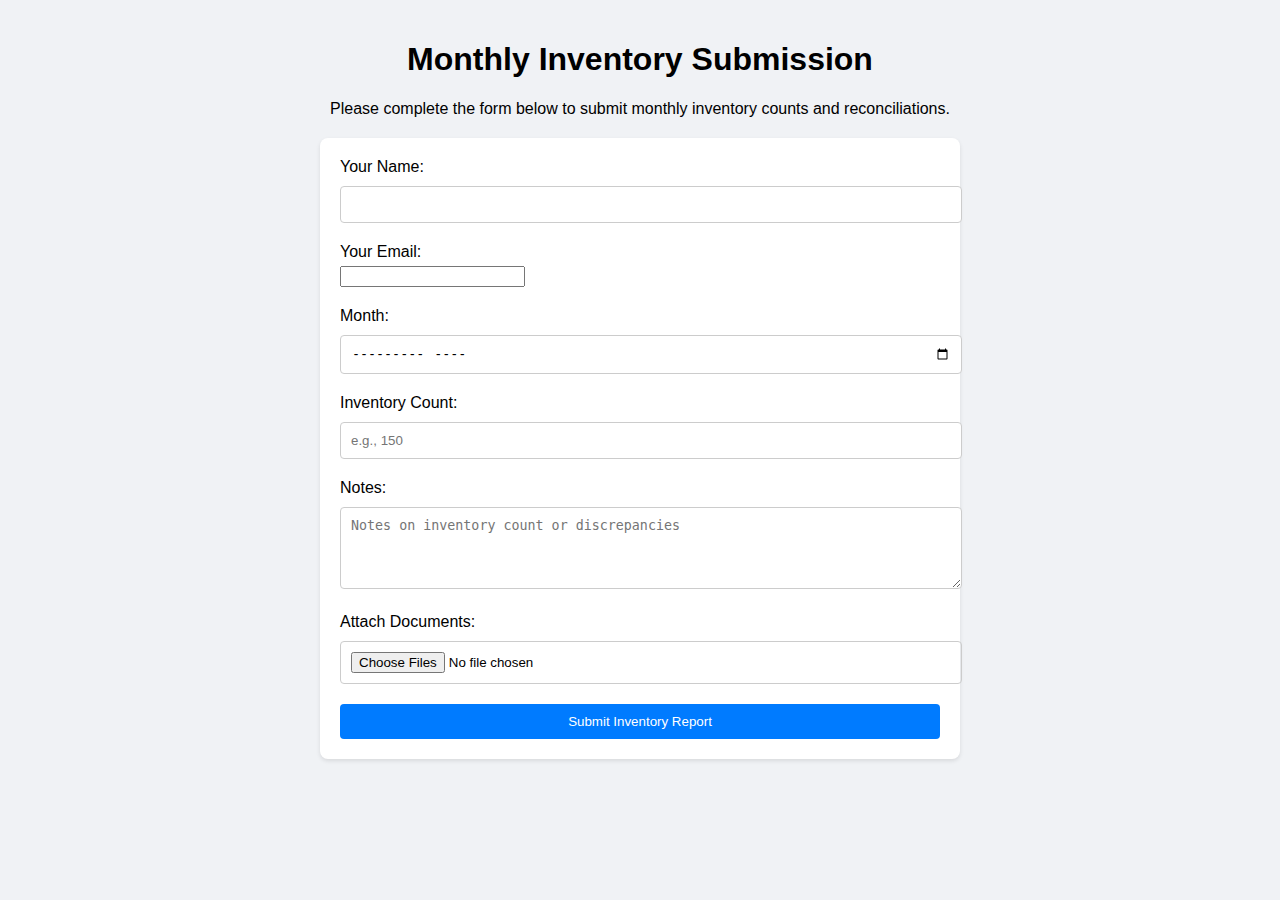
<file: index.html>
<!DOCTYPE html>
<html lang="en">

<head>
    <meta charset="UTF-8">
    <meta name="viewport" content="width=device-width, initial-scale=1.0">
    <title>Inventory Submission Form</title>
    <link rel="stylesheet" href="style.css">
</head>

<body>
    <header>
        <h1>Monthly Inventory Submission</h1>
        <p>Please complete the form below to submit monthly inventory counts and reconciliations.</p>
    </header>
    <main>

        <form action="https://formspree.io/f/xkndqakz" method="POST" enctype="multipart/form-data">
            <!-- New fields for completer's name and email -->
            <div class="form-group">
                <label for="completerName">Your Name:</label>
                <input type="text" id="completerName" name="completerName" required>
            </div>

            <div class="form-group">
                <label for="completerEmail">Your Email:</label>
                <input type="email" id="completerEmail" name="completerEmail" required>
            </div>

            <div class="form-group">
                <label for="month">Month:</label>
                <input type="month" id="month" name="month" required>
            </div>

            <div class="form-group">
                <label for="inventoryCount">Inventory Count:</label>
                <input type="text" id="inventoryCount" name="inventoryCount" placeholder="e.g., 150" required>
            </div>

            <div class="form-group">
                <label for="notes">Notes:</label>
                <textarea id="notes" name="notes" rows="4" placeholder="Notes on inventory count or discrepancies"></textarea>
            </div>

            <div class="form-group">
                <label for="documents">Attach Documents:</label>
                <input type="file" id="documents" name="documents" accept=".pdf,.doc,.docx,.xls,.xlsx,.jpg,.png" multiple>
            </div>

            <button type="submit">Submit Inventory Report</button>
        </form>
    </main>
    <script src="script.js"></script>
</body>

</html>

<style>
    body {
        font-family: Arial, sans-serif;
        background-color: #f0f2f5;
        margin: 0;
        padding: 20px;
    }

    header h1, header p {
        text-align: center;
    }

    form {
        background: #fff;
        max-width: 600px;
        margin: 20px auto;
        padding: 20px;
        border-radius: 8px;
        box-shadow: 0 2px 4px rgba(0,0,0,0.1);
    }

    .form-group {
        margin-bottom: 20px;
    }

    label {
        display: block;
        margin-bottom: 5px;
    }

    input[type="text"],
    input[type="month"],
    input[type="file"],
    textarea {
        width: 100%;
        padding: 10px;
        margin-top: 5px;
        border: 1px solid #ccc;
        border-radius: 4px;
    }

    button[type="submit"] {
        background-color: #007bff;
        color: white;
        padding: 10px 15px;
        border: none;
        border-radius: 4px;
        cursor: pointer;
        display: block;
        width: 100%;
    }

    button[type="submit"]:hover {
        background-color: #0056b3;
    }
</style>

<script>
    document.getElementById('documents').onchange = function() {
        alert('File(s) selected. Please ensure you have included all necessary documents before submitting.');
    };
</script>
</file>
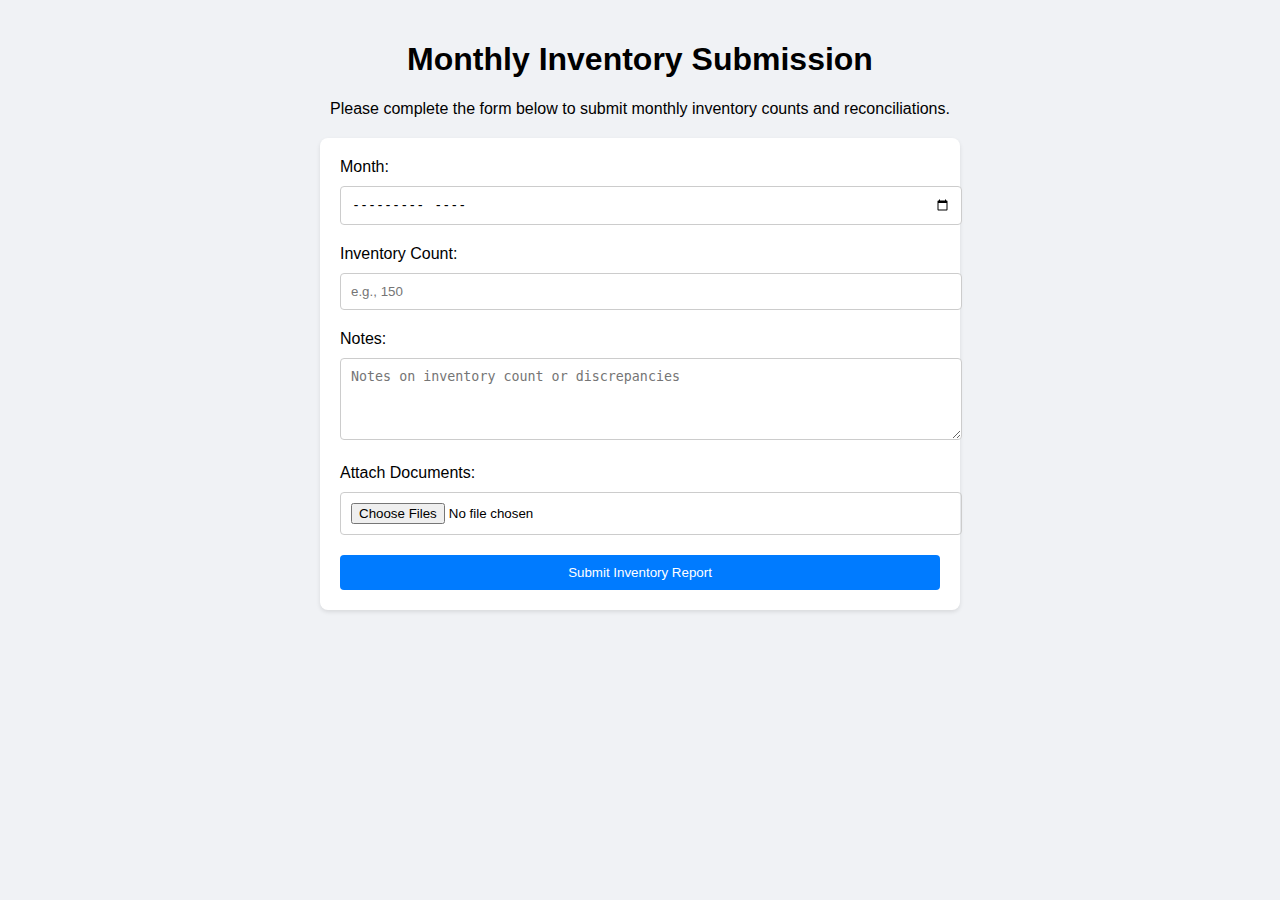
<file: bkupindex.html>
<!DOCTYPE html>
<html lang="en">

<head>
    <meta charset="UTF-8">
    <meta name="viewport" content="width=device-width, initial-scale=1.0">
    <title>Inventory Submission Form</title>
    <link rel="stylesheet" href="style.css">
</head>

<body>
    <header>
        <h1>Monthly Inventory Submission</h1>
        <p>Please complete the form below to submit monthly inventory counts and reconciliations.</p>
    </header>
    <main>

        <form action="https://formspree.io/f/xkndqakz" method="POST" enctype="multipart/form-data">

            <div class="form-group">
                <label for="month">Month:</label>
                <input type="month" id="month" name="month" required>
            </div>

            <div class="form-group">
                <label for="inventoryCount">Inventory Count:</label>
                <input type="text" id="inventoryCount" name="inventoryCount" placeholder="e.g., 150" required>
            </div>

            <div class="form-group">
                <label for="notes">Notes:</label>
                <textarea id="notes" name="notes" rows="4" placeholder="Notes on inventory count or discrepancies"></textarea>
            </div>

            <div class="form-group">
                <label for="documents">Attach Documents:</label>
                <input type="file" id="documents" name="documents" accept=".pdf,.doc,.docx,.xls,.xlsx,.jpg,.png" multiple>
            </div>

            <button type="submit">Submit Inventory Report</button>
        </form>
    </main>
    <script src="script.js"></script>
</body>

</html>
</file>
<file: style.css>
body {
    font-family: Arial, sans-serif;
    background-color: #f0f2f5;
    margin: 0;
    padding: 20px;
}

header h1, header p {
    text-align: center;
}

form {
    background: #fff;
    max-width: 600px;
    margin: 20px auto;
    padding: 20px;
    border-radius: 8px;
    box-shadow: 0 2px 4px rgba(0,0,0,0.1);
}

.form-group {
    margin-bottom: 20px;
}

label {
    display: block;
    margin-bottom: 5px;
}

input[type="text"],
input[type="month"],
input[type="file"],
textarea {
    width: 100%;
    padding: 10px;
    margin-top: 5px;
    border: 1px solid #ccc;
    border-radius: 4px;
}

button[type="submit"] {
    background-color: #007bff;
    color: white;
    padding: 10px 15px;
    border: none;
    border-radius: 4px;
    cursor: pointer;
    display: block;
    width: 100%;
}

button[type="submit"]:hover {
    background-color: #0056b3;
}
</file>
